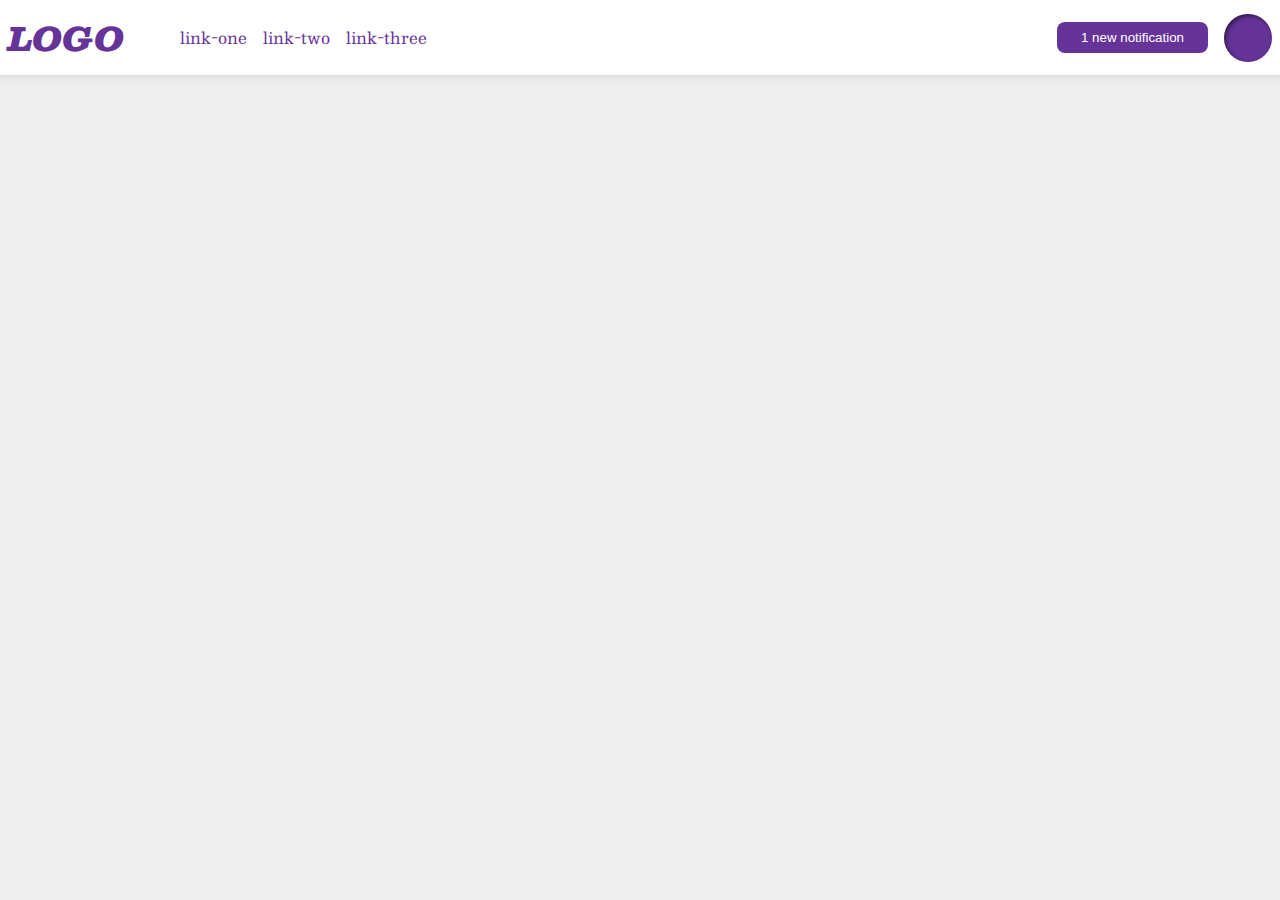
<file: foundations/flex/03-flex-header-2/index.html>
<!DOCTYPE html>
<html lang="en">
  <head>
    <meta charset="UTF-8">
    <meta http-equiv="X-UA-Compatible" content="IE=edge">
    <meta name="viewport" content="width=device-width, initial-scale=1.0">
    <title>Flex Header 2</title>
    <link rel="stylesheet" href="style.css">
  </head>
  <body>
    <div class="header">

      <div class="left">
        <div class="logo">
          LOGO
        </div>
        <ul class="links">
          <li><a href="https://google.com">link-one</a></li>
          <li><a href="https://google.com">link-two</a></li>
          <li><a href="https://google.com">link-three</a></li>
        </ul>
      </div>
      <div class="right">
        <button class="notifications">
          1 new notification
        </button>
        <div class="profile-image"></div>
      </div>
      </div>
      
  </body>
</html>
</file>
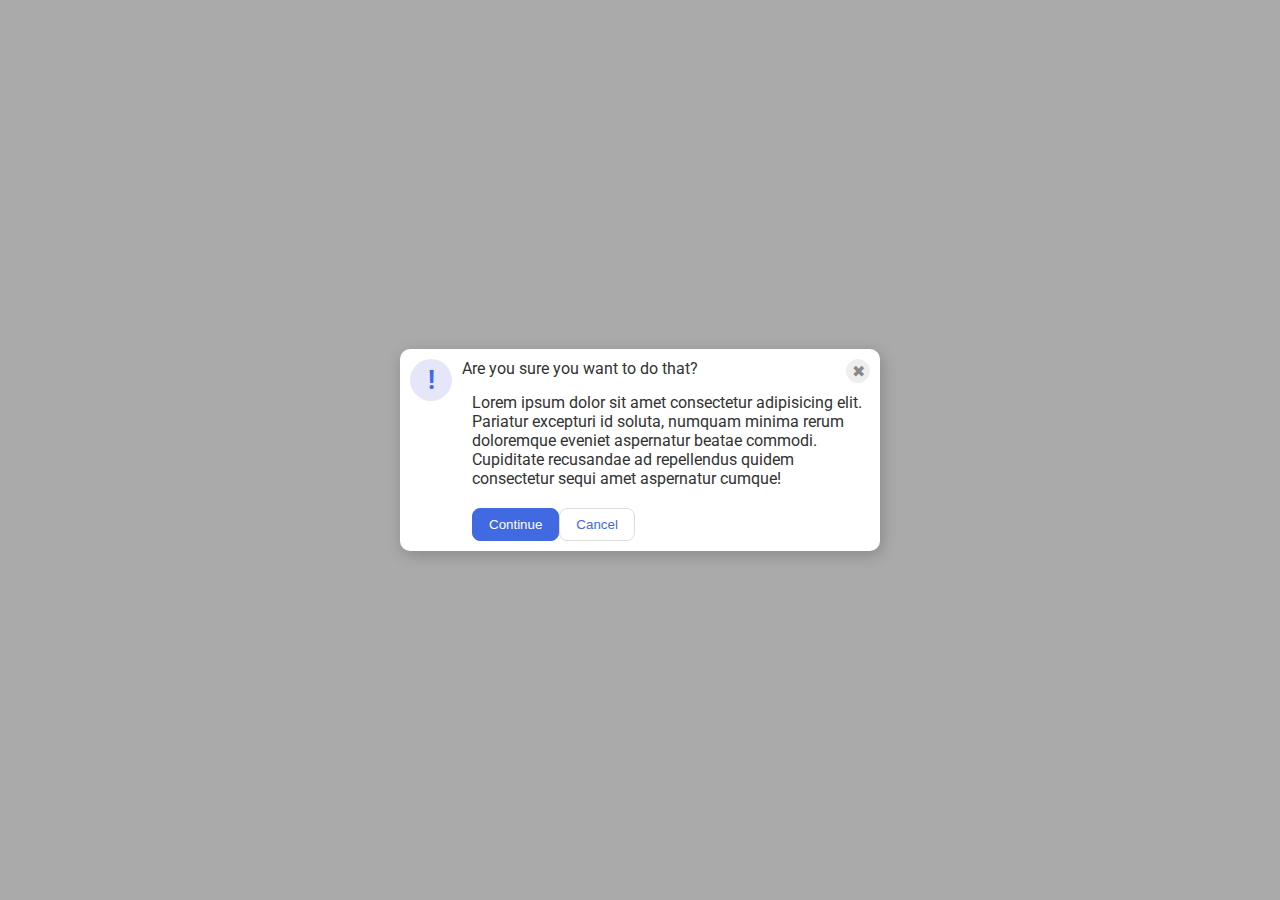
<file: foundations/flex/05-flex-modal/index.html>
<!DOCTYPE html>
<html lang="en">
  <head>
    <meta charset="UTF-8">
    <meta http-equiv="X-UA-Compatible" content="IE=edge">
    <meta name="viewport" content="width=device-width, initial-scale=1.0">
    <link rel="stylesheet" href="style.css">
    <title>Modal</title>
  </head>
  <body>
    <div class="modal">
      
      <div class="icon">!</div>

      <div class="everything-else">

        <div class="disclaimer">
          <div class="header">Are you sure you want to do that?</div>
          <button class="close-button">✖</button>
        </div>
        <div class="textz">
          <div class="text">Lorem ipsum dolor sit amet consectetur adipisicing elit. Pariatur excepturi id soluta, numquam minima rerum doloremque eveniet aspernatur beatae commodi. Cupiditate recusandae ad repellendus quidem consectetur sequi amet aspernatur cumque!</div>
        </div>
        <div class="buttons">
          
          <button class="continue">Continue</button>
          <button class="cancel">Cancel</button>
        </div>

      </div>


    </div>
  </body>
</html>
</file>
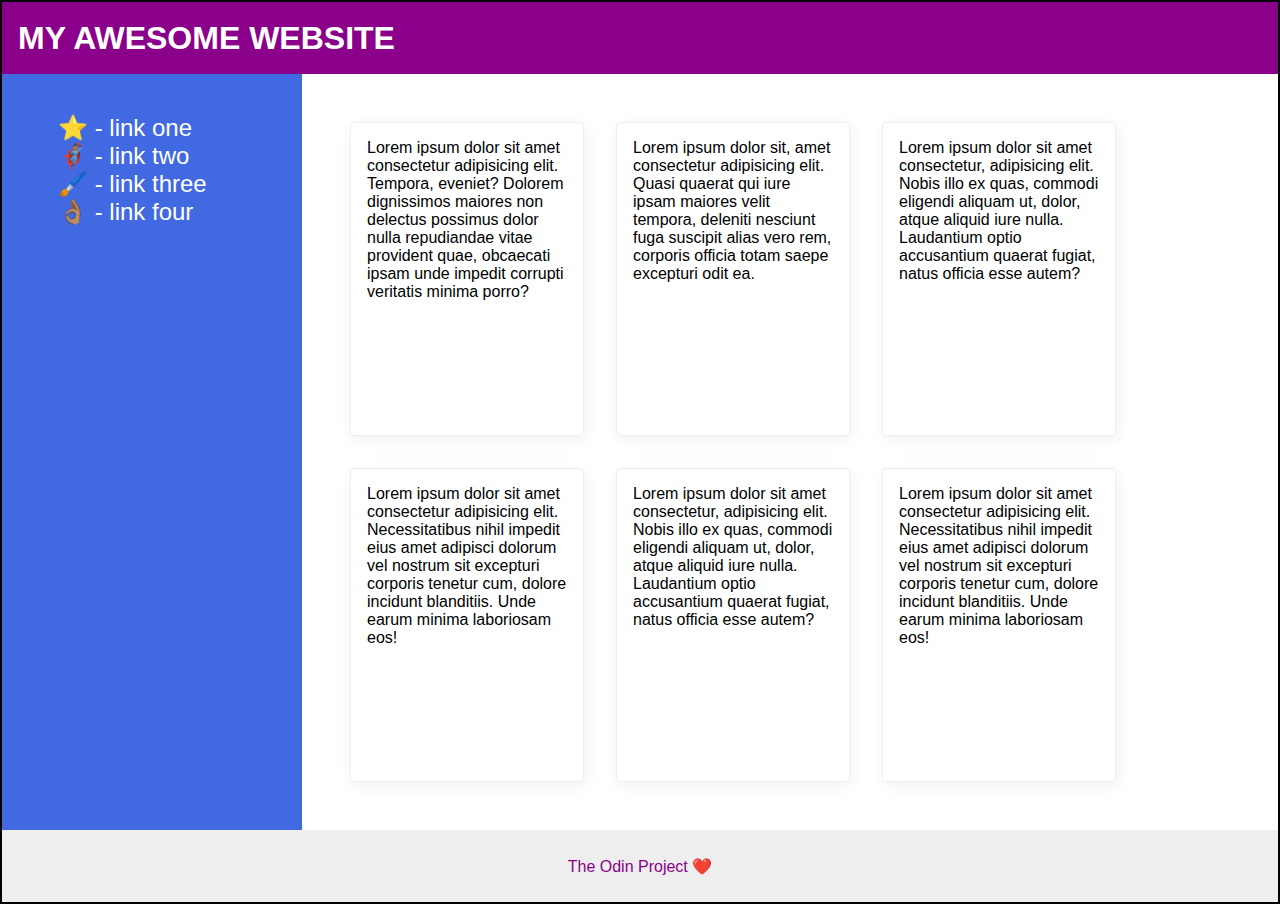
<file: foundations/flex/07-flex-layout-2/index.html>
<!DOCTYPE html>
<html lang="en">
  <head>
    <meta charset="UTF-8">
    <meta http-equiv="X-UA-Compatible" content="IE=edge">
    <meta name="viewport" content="width=device-width, initial-scale=1.0">
    <title>The Holy Grail</title>
    <link rel="stylesheet" href="style.css">
  </head>
  <body>
    <div class="main">

      <div class="header">
        MY AWESOME WEBSITE
      </div>
    <div class="middle">      
      <div class="sidebar">
        <ul>
          <li><a href="#">⭐ - link one</a></li>
          <li><a href="#">🦸🏽‍♂️ - link two</a></li>
          <li><a href="#">🖌️ - link three</a></li>
          <li><a href="#">👌🏽 - link four</a></li>
        </ul>
      </div>
    <div class="cards">
      <div class="card">Lorem ipsum dolor sit amet consectetur adipisicing elit. Tempora, eveniet? Dolorem dignissimos maiores non delectus possimus dolor nulla repudiandae vitae provident quae, obcaecati ipsam unde impedit corrupti veritatis minima porro?</div>
      <div class="card">Lorem ipsum dolor sit, amet consectetur adipisicing elit. Quasi quaerat qui iure ipsam maiores velit tempora, deleniti nesciunt fuga suscipit alias vero rem, corporis officia totam saepe excepturi odit ea.</div>
      <div class="card">Lorem ipsum dolor sit amet consectetur, adipisicing elit. Nobis illo ex quas, commodi eligendi aliquam ut, dolor, atque aliquid iure nulla. Laudantium optio accusantium quaerat fugiat, natus officia esse autem?</div>
      <div class="card">Lorem ipsum dolor sit amet consectetur adipisicing elit. Necessitatibus nihil impedit eius amet adipisci dolorum vel nostrum sit excepturi corporis tenetur cum, dolore incidunt blanditiis. Unde earum minima laboriosam eos!</div>
      <div class="card">Lorem ipsum dolor sit amet consectetur, adipisicing elit. Nobis illo ex quas, commodi eligendi aliquam ut, dolor, atque aliquid iure nulla. Laudantium optio accusantium quaerat fugiat, natus officia esse autem?</div>
      <div class="card">Lorem ipsum dolor sit amet consectetur adipisicing elit. Necessitatibus nihil impedit eius amet adipisci dolorum vel nostrum sit excepturi corporis tenetur cum, dolore incidunt blanditiis. Unde earum minima laboriosam eos!</div>
    </div>
    
  </div> 

      <div class="footer">
        The Odin Project ❤️
      </div>

    </div>
  </body>
</html>
</file>
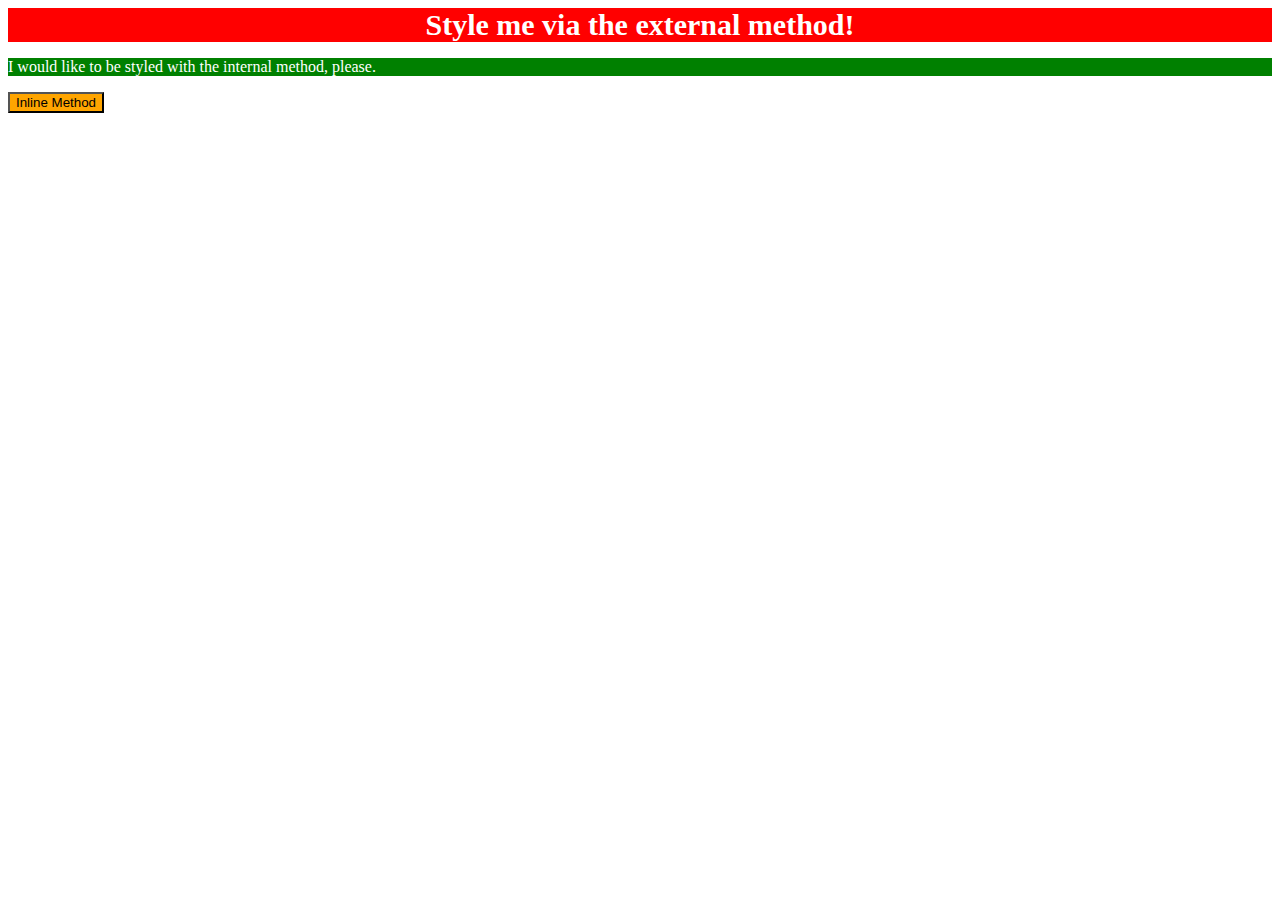
<file: foundations/intro-to-css/01-css-methods/index.html>
<!DOCTYPE html>
<html lang="en">
  <head>
    <meta charset="UTF-8">
    <meta http-equiv="X-UA-Compatible" content="IE=edge">
    <meta name="viewport" content="width=device-width, initial-scale=1.0">
    <link rel="stylesheet" href="styles.css">
    <style>
      p{
        background-color: green;
        color: white;
      }
    </style>
    <title>Methods for Adding CSS</title>
  </head>
  <body>
    <div>Style me via the external method!</div>
    <p>I would like to be styled with the internal method, please.</p>
    <button style="background-color: orange; color: black;">Inline Method</button>
  </body>
</html>
</file>
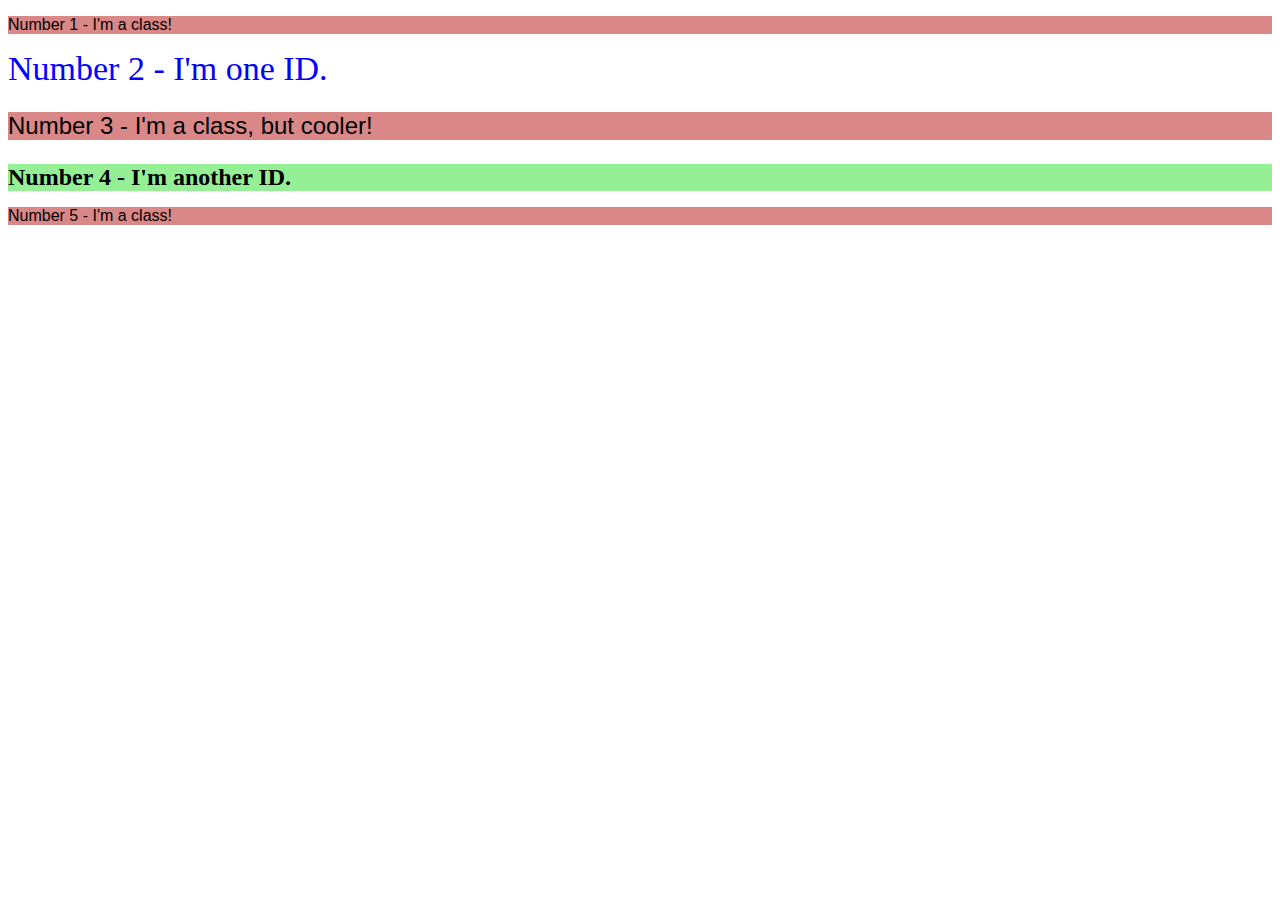
<file: foundations/intro-to-css/02-class-id-selectors/index.html>
<!DOCTYPE html>
<html lang="en">
  <head>
    <meta charset="UTF-8">
    <meta http-equiv="X-UA-Compatible" content="IE=edge">
    <meta name="viewport" content="width=device-width, initial-scale=1.0">
    <title>Class and ID Selectors</title>
    <link rel="stylesheet" href="style.css">
  </head>
  <body>
    <p>Number 1 - I'm a class!</p>
    <div id="theOne">Number 2 - I'm one ID.</div>
    <p class="cooler">Number 3 - I'm a class, but cooler!</p>
    <div id="theTwo">Number 4 - I'm another ID.</div>
    <p>Number 5 - I'm a class!</p>
  </body>
</html>
</file>
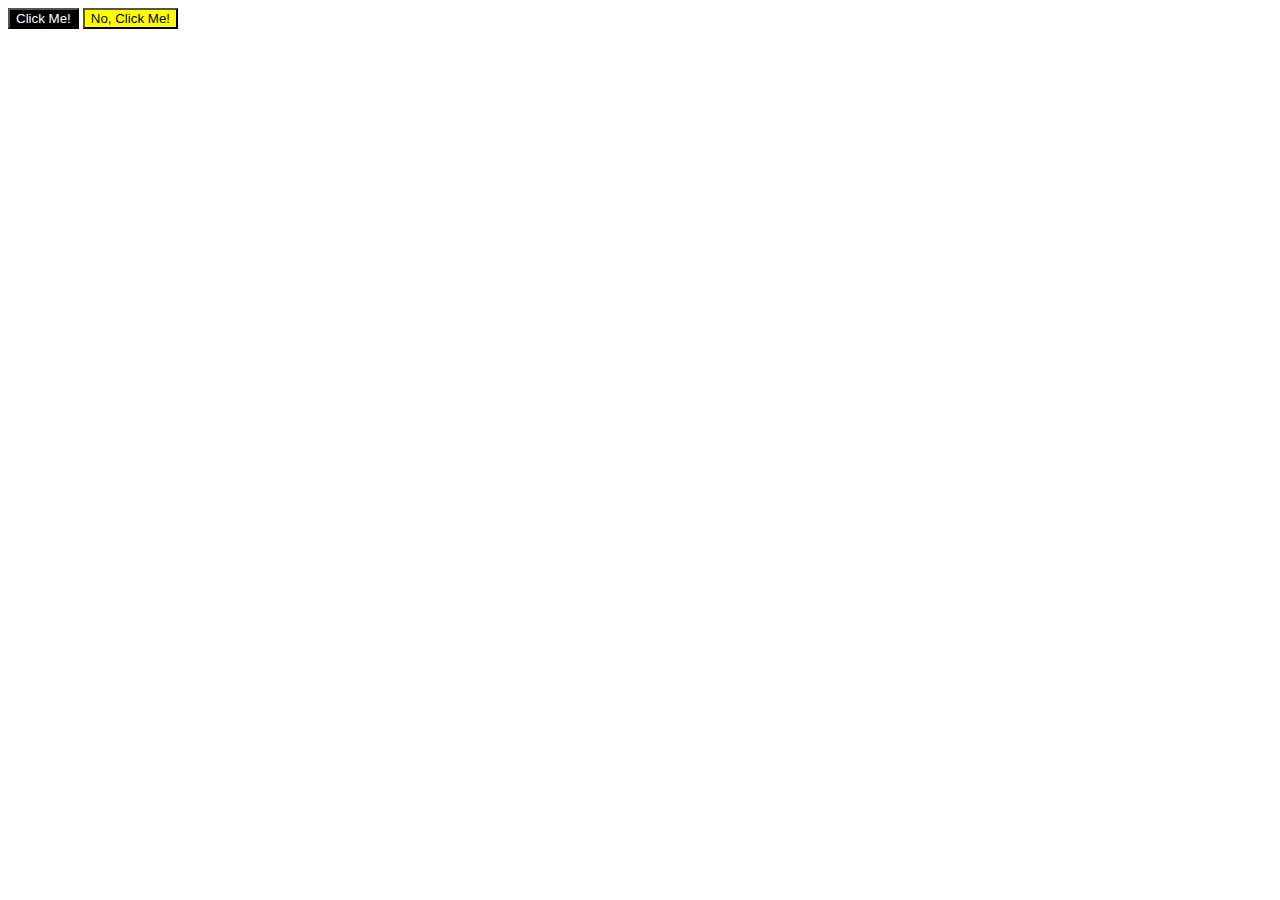
<file: foundations/intro-to-css/03-grouping-selectors/index.html>
<!DOCTYPE html>
<html lang="en">
  <head>
    <meta charset="UTF-8">
    <meta http-equiv="X-UA-Compatible" content="IE=edge">
    <meta name="viewport" content="width=device-width, initial-scale=1.0">
    <title>Grouping Selectors</title>
    <link rel="stylesheet" href="style.css">
  </head>
  <body>
    <button class="click">Click Me!</button>
    <button class="no">No, Click Me!</button>
  </body>
</html>
</file>
<file: foundations/flex/03-flex-header-2/style.css>
/* this is some magical font-importing.  
you'll learn about it later. */
@import url('https://fonts.googleapis.com/css2?family=Besley:ital,wght@0,400;1,900&display=swap');

body {
  margin: 0;
  background: #eee;
  font-family: Besley, serif;
}

.header {
  background: white;
  border-bottom: 1px solid #ddd;
  box-shadow: 0 0 8px rgba(0,0,0,.1);
  display: flex;
  padding: 8px;
  align-items: center;
  justify-content: space-between;
}

.profile-image {
  background: rebeccapurple;
  box-shadow: inset 2px 2px 4px rgba(0,0,0,.5);
  border-radius: 50%;
  width: 48px;
  height: 48px;
}

.logo {
  color: rebeccapurple;
  font-size: 32px;
  font-weight: 900;
  font-style: italic;
}

button {
  border: none;
  border-radius: 8px;
  background: rebeccapurple;
  color: white;
  padding: 8px 24px;
}

a {
  /* this removes the line under our links */
  text-decoration: none;
  color: rebeccapurple;
}

ul {
  display: flex;
  gap: 16px;
  list-style-type: none;
}

.left, .right{

  display: flex;
  align-items: center;
  gap: 16px;
}
</file>
<file: foundations/flex/05-flex-modal/style.css>
@import url('https://fonts.googleapis.com/css2?family=Roboto:wght@400;700&display=swap');

html, body {
  height: 100%;
}

body {
  font-family: Roboto, sans-serif;
  margin: 0;
  background: #aaa;
  color: #333;
  /* I'll give you this one for free lol */
  display: flex;
  align-items: center;
  justify-content: center;
}

.modal {
  background: white;
  width: 480px;
  border-radius: 10px;
  box-shadow: 2px 4px 16px rgba(0,0,0,.2);
  display: flex;
  justify-content: space-between;
}

.icon {
  flex-shrink: 0;
  color: royalblue;
  font-size: 26px;
  font-weight: 700;
  background: lavender;
  width: 42px;
  height: 42px;
  border-radius: 50%;
  display: flex;
  align-items: center;
  justify-content: center;
  margin: 10px;
}

.close-button {
  background: #eee;
  border-radius: 50%;
  color: #888;
  font-weight: 400;
  font-size: 16px;
  height: 24px;
  width: 24px;
  display: flex;
  align-items: center;
  justify-content: center;
  border: 1px solid #eee;
  padding: 0;
}

button {
  cursor: pointer;
  padding: 8px 16px;
  border-radius: 8px;
}

button.continue {
  background: royalblue;
  border: 1px solid royalblue;
  color: white;
}

button.cancel {
  background: white;
  border: 1px solid #ddd;
  color: royalblue;
}
.everythingelse{
  display: flex;
  gap: 10px;
}
.disclaimer{
  display: flex;
  justify-content: space-between;
  padding-top: 10px;
  padding-right: 10px;

}
.textz{
  display: flex;
  flex-wrap: wrap;
  padding: 10px;
}
.buttons{
  margin: 10px;
  display: flex;

}
</file>
<file: foundations/flex/07-flex-layout-2/style.css>
body {
  font-family: -apple-system, BlinkMacSystemFont, 'Segoe UI', Roboto, Oxygen, Ubuntu, Cantarell, 'Open Sans', 'Helvetica Neue', sans-serif;
  margin: 0;
  min-height: 100vh;
}

.header {
  display: flex;
  align-items: center;
  padding-left: 16px;
  height: 72px;
  background: darkmagenta;
  color: white;
  font-weight: 900;
  font-size: 32px;
}

.footer {
  height: 72px;
  background: #eee;
  color: darkmagenta;
}

.sidebar {
  width: 300px;
  background: royalblue;
  box-sizing: border-box;
}

.card {
  border: 1px solid #eee;
  box-shadow: 2px 4px 16px rgba(0,0,0,.06);
  border-radius: 4px;
}
.main{
  min-height: 100vh;
  display: flex;
  flex-direction: column;
  justify-content:space-between;
  border: 2px solid black;
}
.middle{
  display: flex;
  flex-grow: 1;
}
.sidebar{
  flex-shrink: 0;
  width: 300px;
  padding: 16px;
}
ul{
  list-style: none;
  font-size: 24px;
}
a{
  text-decoration: none;
  color: white;
}
.cards{
  display: flex;
  flex-wrap: wrap;
  padding: 48px;
    gap: 32px;
}
.card{
  padding: 16px;
  width: 200px;
}
.footer{
  display: flex;
  justify-content: center;
  align-items: center;
}
</file>
<file: foundations/intro-to-css/01-css-methods/styles.css>
div{
    background-color: red;
    color: white;
    font-size: 30px;
    font-weight: bold;
    font-family: 'Times New Roman', Times, serif;
    text-align: center;
}
</file>
<file: foundations/intro-to-css/02-class-id-selectors/style.css>
p{
    background-color: rgb(218, 135, 135);
    font-family: Verdana, Geneva, Tahoma, sans-serif;
    color: black;
}
p.cooler{
    font-size: 24px;
}
#theOne{
    color: blue;
    font-size: 34px;
}
#theTwo{
    background-color: rgb(149, 239, 149);
    font-size: 24px;
    font-weight: bolder;
}
</file>
<file: foundations/intro-to-css/03-grouping-selectors/style.css>
.click.no{
    font-size: 28px;
    font-family: Arial, Helvetica, sans-serif;
}
.click{
    background-color: black;
    color: white;
}
.no{
    background-color: yellow;
}
</file>
